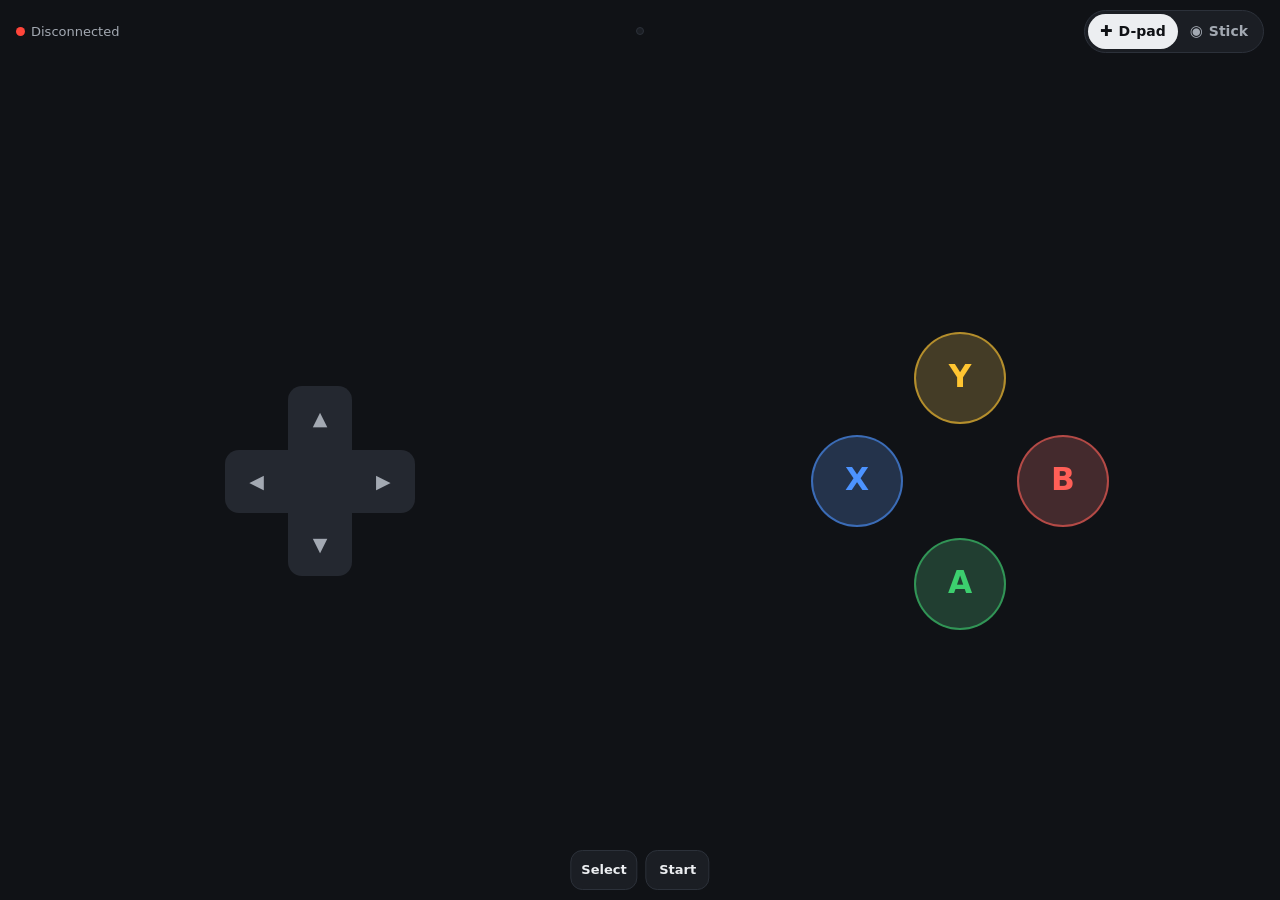
<file: static/index.html>
<!doctype html>
<html lang="en">
<head>
  <meta charset="utf-8">
  <meta name="viewport" content="width=device-width, initial-scale=1, maximum-scale=1, user-scalable=no, viewport-fit=cover">
  <meta name="apple-mobile-web-app-capable" content="yes">
  <meta name="mobile-web-app-capable" content="yes">
  <meta name="apple-mobile-web-app-status-bar-style" content="black-translucent">
  <meta name="apple-mobile-web-app-title" content="Joystick">
  <meta name="theme-color" content="#101216">
  <title>Joystick</title>
  <link rel="stylesheet" href="/static/tokens.css">
  <link rel="stylesheet" href="/static/style.css">
</head>
<body>
  <header class="bar">
    <div class="status" id="status" data-state="off">
      <span class="dot"></span><span class="status-text" id="status-text"></span>
    </div>
    <div class="layouts" id="layouts" role="radiogroup"></div>
    <div class="mode" id="mode" role="radiogroup">
      <button role="radio" data-mode="dpad"><span class="mode-icon">✚</span><span class="mode-text" data-text="dpad"></span></button>
      <button role="radio" data-mode="analog"><span class="mode-icon">◉</span><span class="mode-text" data-text="analog"></span></button>
    </div>
  </header>
  <main class="pad">
    <section class="stick-zone" id="stick-zone" hidden><div class="stick-hint"></div></section>
    <section class="dpad-zone" id="dpad-zone">
      <div class="dpad" id="dpad">
        <span class="arm up" data-dir="up">▲</span>
        <span class="arm down" data-dir="down">▼</span>
        <span class="arm left" data-dir="left">◀</span>
        <span class="arm right" data-dir="right">▶</span>
      </div>
    </section>
    <section class="buttons">
      <div class="face">
        <button class="btn y" data-control="y"><span class="name">Y</span><span class="key"></span></button>
        <button class="btn x" data-control="x"><span class="name">X</span><span class="key"></span></button>
        <button class="btn b" data-control="b"><span class="name">B</span><span class="key"></span></button>
        <button class="btn a" data-control="a"><span class="name">A</span><span class="key"></span></button>
      </div>
    </section>
    <button class="shoulder l1" data-control="l1" hidden><span class="name">L1</span><span class="key"></span></button>
    <button class="shoulder r1" data-control="r1" hidden><span class="name">R1</span><span class="key"></span></button>
    <div class="system">
      <button class="pill" data-control="select"><span class="name">Select</span><span class="key"></span></button>
      <button class="pill" data-control="start"><span class="name">Start</span><span class="key"></span></button>
    </div>
  </main>
  <div class="sheet" id="sheet" hidden><div class="sheet-list" id="sheet-list" role="radiogroup"></div></div>
  <script src="/static/vendor/nipplejs-1.0.4.min.js"></script>
  <script src="/static/common.js"></script>
  <script src="/static/app.js"></script>
</body>
</html>
</file>
<file: static/tokens.css>
:root {
  --bg: #101216;
  --surface: #1b1e24;
  --surface-2: #242830;
  --border: #2c313a;
  --text: #eceef1;
  --muted: #a3a9b2;
  --ok: #34c759;
  --off: #ff453a;
  --sprint: #5ac8fa;
  --a: #3ccf6e;
  --b: #ff5f57;
  --x: #4c93ff;
  --y: #ffc531;
}

/* PlayStation symbol colors: ✕ blue, ○ red, □ pink, △ green. */
[data-style="playstation"] {
  --a: #7aa7ff;
  --b: #ff6b6b;
  --x: #ea8fd8;
  --y: #5fd6a8;
}
</file>
<file: static/style.css>
* {
  box-sizing: border-box;
  touch-action: none;
  -webkit-tap-highlight-color: transparent;
  -webkit-user-select: none;
  user-select: none;
  -webkit-touch-callout: none;
}

[hidden] { display: none !important; }

html, body {
  margin: 0;
  height: 100%;
  overflow: hidden;
  overscroll-behavior: none;
  background: var(--bg);
  color: var(--text);
  font: 15px/1.2 -apple-system, BlinkMacSystemFont, system-ui, sans-serif;
}

body {
  display: flex;
  flex-direction: column;
  height: 100dvh;
  padding: env(safe-area-inset-top) env(safe-area-inset-right) env(safe-area-inset-bottom) env(safe-area-inset-left);
}

button {
  appearance: none;
  font: inherit;
  color: inherit;
  margin: 0;
  padding: 0;
  border: 0;
  background: none;
}

.bar {
  display: grid;
  grid-template-columns: 1fr auto 1fr;
  align-items: center;
  gap: 12px;
  padding: 10px 16px;
}

.status {
  display: flex;
  align-items: center;
  gap: 6px;
  min-width: 0;
  font-size: 13px;
  color: var(--muted);
  white-space: nowrap;
}

.dot {
  flex: none;
  width: 9px;
  height: 9px;
  border-radius: 50%;
  background: var(--off);
}

.status[data-state="on"] .dot { background: var(--ok); }

.layouts {
  display: flex;
  padding: 3px;
  border: 1px solid var(--border);
  border-radius: 999px;
  background: var(--surface);
}

.layouts button {
  padding: 8px 14px;
  border-radius: 999px;
  font-weight: 600;
  color: var(--muted);
  white-space: nowrap;
}

.layouts button[aria-checked="true"],
.layouts.compact button {
  background: var(--text);
  color: var(--bg);
}

.layouts.compact button {
  max-width: 60vw;
  overflow: hidden;
  text-overflow: ellipsis;
}

.sheet {
  position: fixed;
  inset: 0;
  z-index: 10;
  display: flex;
  align-items: flex-start;
  justify-content: center;
  padding: calc(env(safe-area-inset-top) + 56px) 16px 16px;
  background: rgba(0, 0, 0, 0.6);
}

.sheet-list {
  display: grid;
  grid-template-columns: repeat(auto-fill, minmax(160px, 1fr));
  gap: 4px;
  width: min(560px, 100%);
  max-height: 100%;
  overflow: hidden;
  padding: 6px;
  border: 1px solid var(--border);
  border-radius: 16px;
  background: var(--surface);
}

.sheet-list button {
  padding: 12px 14px;
  border-radius: 10px;
  font-weight: 600;
  text-align: left;
  overflow: hidden;
  text-overflow: ellipsis;
  white-space: nowrap;
}

.sheet-list button[aria-checked="true"] {
  background: var(--text);
  color: var(--bg);
}

.pad {
  position: relative;
  flex: 1;
  min-height: 0;
  display: grid;
  grid-template-columns: 1fr 1fr;
}

.stick-zone,
.dpad-zone {
  position: relative;
  grid-area: 1 / 1;
  min-width: 0;
}

.buttons { grid-area: 1 / 2; }

.mode {
  justify-self: end;
  display: flex;
  padding: 3px;
  border: 1px solid var(--border);
  border-radius: 999px;
  background: var(--surface);
}

.mode button {
  display: flex;
  align-items: center;
  gap: 6px;
  padding: 9px 12px;
  border-radius: 999px;
  color: var(--muted);
  font-size: 14px;
  font-weight: 600;
  white-space: nowrap;
}

.mode button[aria-checked="true"] {
  background: var(--text);
  color: var(--bg);
}

.mode-icon { font-size: 15px; line-height: 1; }

.dpad-zone {
  display: flex;
  align-items: center;
  justify-content: center;
}

/* A cross drawn from two bars; each arm lights up while its direction is held. */
.dpad {
  --d: min(190px, 50vh, 28vw);
  position: relative;
  width: var(--d);
  height: var(--d);
}

.dpad::before,
.dpad::after {
  content: "";
  position: absolute;
  border-radius: 14px;
  background: var(--surface-2);
}

.dpad::before { inset: 0 33.3%; }
.dpad::after { inset: 33.3% 0; }

.arm {
  position: absolute;
  z-index: 1;
  display: flex;
  align-items: center;
  justify-content: center;
  color: var(--muted);
  font-size: calc(var(--d) * 0.1);
  transition: background 0.05s;
}

.arm.up { inset: 0 33.3% 66.7%; border-radius: 14px 14px 0 0; }
.arm.down { inset: 66.7% 33.3% 0; border-radius: 0 0 14px 14px; }
.arm.left { inset: 33.3% 66.7% 33.3% 0; border-radius: 14px 0 0 14px; }
.arm.right { inset: 33.3% 0 33.3% 66.7%; border-radius: 0 14px 14px 0; }

.arm.pressed {
  background: var(--text);
  color: var(--bg);
}

.dpad-zone.sprint .arm.pressed { background: var(--sprint); }

.stick-hint {
  position: absolute;
  left: 50%;
  top: 50%;
  width: 120px;
  height: 120px;
  margin: -60px 0 0 -60px;
  border: 2px dashed rgba(255, 255, 255, 0.16);
  border-radius: 50%;
  transition: opacity 0.1s;
}

.stick-zone.active .stick-hint { opacity: 0; }

/* Sprinting (finger past the ring): the knob and R1 turn light blue. */
.stick-zone.sprint .front { background: var(--sprint) !important; }

.buttons {
  display: flex;
  align-items: center;
  justify-content: center;
  min-width: 0;
}

.face {
  --s: min(92px, 24vh, 14.5vw);
  display: grid;
  grid-template-columns: repeat(3, var(--s));
  grid-template-rows: repeat(3, var(--s));
  gap: calc(var(--s) * 0.12);
}

.btn {
  --c: var(--a);
  display: flex;
  flex-direction: column;
  align-items: center;
  justify-content: center;
  border: 2px solid color-mix(in srgb, var(--c) 60%, transparent);
  border-radius: 50%;
  background: color-mix(in srgb, var(--c) 18%, var(--surface));
  color: var(--c);
  transition: transform 0.05s;
}

.btn .name {
  font-size: calc(var(--s) * 0.34);
  font-weight: 700;
  line-height: 1;
}

.btn .key,
.shoulder .key,
.pill .key {
  max-width: 88%;
  overflow: hidden;
  text-overflow: ellipsis;
  white-space: nowrap;
  font-size: 11px;
  font-weight: 500;
}

.btn .key {
  margin-top: 3px;
  font-size: 12px;
  color: var(--text);
  opacity: 0.8;
}

.btn.y { --c: var(--y); grid-area: 1 / 2; }
.btn.x { --c: var(--x); grid-area: 2 / 1; }
.btn.b { --c: var(--b); grid-area: 2 / 3; }
.btn.a { --c: var(--a); grid-area: 3 / 2; }

.btn.pressed {
  background: var(--c);
  color: var(--bg);
  transform: scale(0.94);
}

.btn.pressed .key { color: var(--bg); opacity: 1; }

/* Shoulders in the top corners; R1 is bigger because it's held to sprint. */
.shoulder,
.pill {
  display: flex;
  flex-direction: column;
  align-items: center;
  justify-content: center;
  border: 1px solid var(--border);
  background: var(--surface);
  font-weight: 700;
}

.shoulder {
  position: absolute;
  top: 6px;
  width: 76px;
  height: 46px;
  border-radius: 14px;
  font-size: 16px;
}

.shoulder.l1 { left: 16px; }
.shoulder.r1 { right: 16px; width: 104px; height: 56px; font-size: 18px; }

.system {
  position: absolute;
  bottom: 10px;
  left: 50%;
  display: flex;
  gap: 8px;
  transform: translateX(-50%);
}

.pill {
  min-width: 64px;
  min-height: 40px;
  padding: 4px 10px;
  border-radius: 12px;
  font-size: 13px;
  font-weight: 600;
}

.shoulder .key,
.pill .key { color: var(--muted); }

.pill .key { max-width: none; }

.shoulder.pressed,
.pill.pressed {
  background: var(--text);
  color: var(--bg);
}

.shoulder.pressed .key,
.pill.pressed .key { color: var(--bg); }

.shoulder.auto:not(.pressed) {
  border-color: var(--sprint);
  background: var(--sprint);
  color: var(--bg);
}

.shoulder.auto:not(.pressed) .key { color: var(--bg); }

@media (max-width: 480px) {
  .status-text,
  .mode-text { display: none; }
}

.btn, .pill { position: relative; } /* .shoulder is already absolute */

/* Invisible switch over each button: the iPhone vibrates when the finger toggles it. */
.haptic {
  position: absolute;
  inset: 0;
  width: 100%;
  height: 100%;
  margin: 0;
  opacity: 0;
  clip-path: inset(0 round 999px);
  touch-action: manipulation;
}

.no-haptics .haptic { display: none; }
</file>
